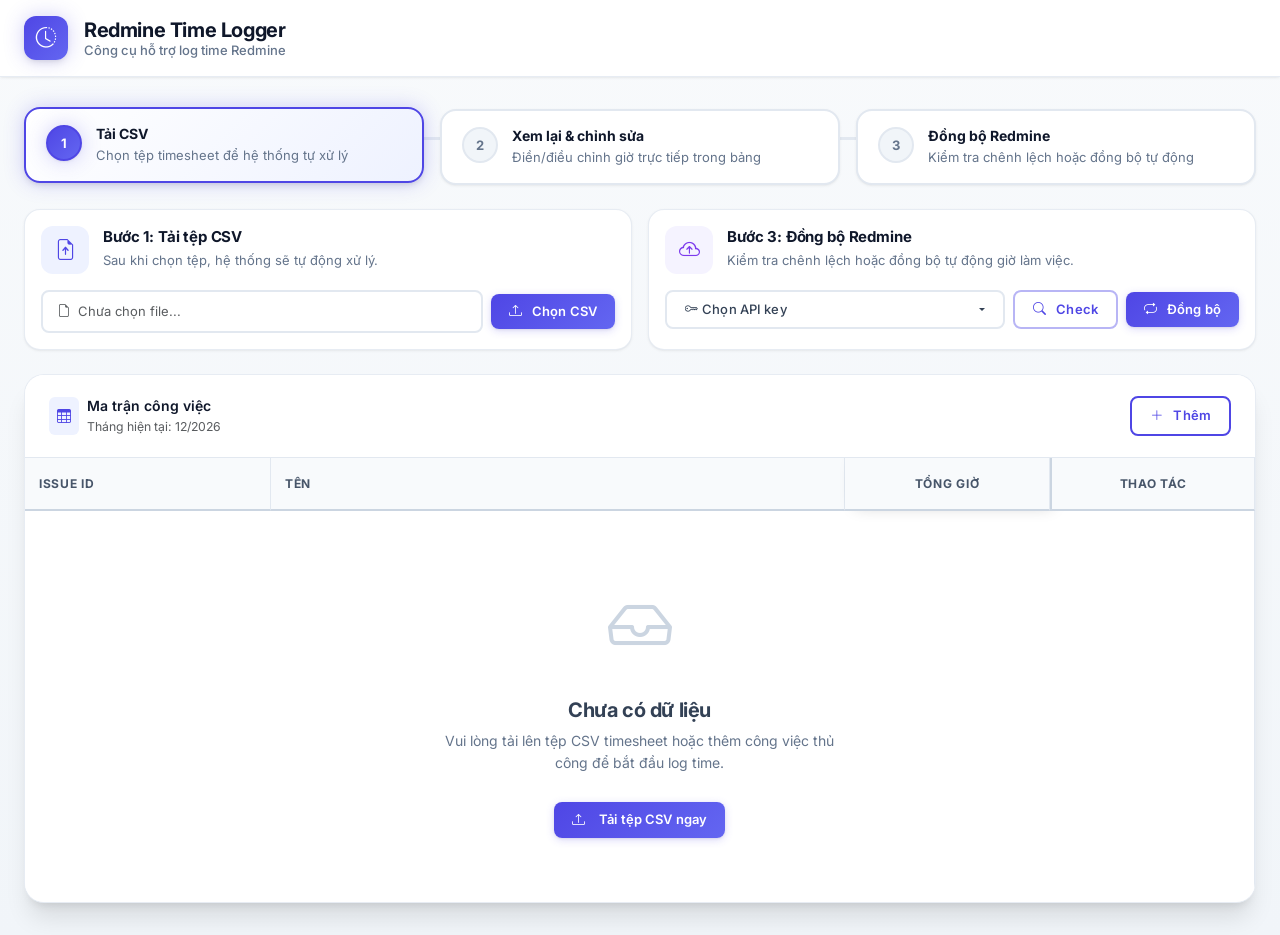
<file: templates/index.html>
<!DOCTYPE html>
<html lang="vi">
<head>
    <meta charset="UTF-8">
    <meta name="viewport" content="width=device-width, initial-scale=1.0">
    <title>Redmine Time Logger</title>
    <!-- Google Fonts: Inter -->
    <link rel="preconnect" href="https://fonts.googleapis.com">
    <link rel="preconnect" href="https://fonts.gstatic.com" crossorigin>
    <link href="https://fonts.googleapis.com/css2?family=Inter:wght@400;500;600;700&display=swap" rel="stylesheet">
    <link href="https://cdn.jsdelivr.net/npm/bootstrap@5.3.0/dist/css/bootstrap.min.css" rel="stylesheet">
    <link href="https://cdn.jsdelivr.net/npm/bootstrap-icons@1.11.0/font/bootstrap-icons.css" rel="stylesheet">
    <link href="/static/css/style.css" rel="stylesheet">
</head>
<body data-default-activity-id="{{ DEFAULT_ACTIVITY_ID }}">
    <!-- Navbar -->
    <nav class="app-navbar">
        <div class="container-fluid px-4">
            <div class="d-flex align-items-center justify-content-between">
                <div class="d-flex align-items-center gap-3">
                    <div class="navbar-logo">
                        <i class="bi bi-clock-history"></i>
                    </div>
                    <div>
                        <div class="navbar-title">Redmine Time Logger</div>
                        <div class="navbar-subtitle">Công cụ hỗ trợ log time Redmine</div>
                    </div>
                </div>
            </div>
        </div>
    </nav>

    <div class="main-content">

        <!-- Workflow Steps -->
        <div class="workflow-steps mb-4">
            <div class="workflow-step" id="step-1">
                <div class="workflow-step-badge">1</div>
                <div class="workflow-step-body">
                    <div class="workflow-step-title">Tải CSV</div>
                    <div class="workflow-step-desc">Chọn tệp timesheet để hệ thống tự xử lý</div>
                </div>
            </div>
            <div class="workflow-step" id="step-2">
                <div class="workflow-step-badge">2</div>
                <div class="workflow-step-body">
                    <div class="workflow-step-title">Xem lại & chỉnh sửa</div>
                    <div class="workflow-step-desc">Điền/điều chỉnh giờ trực tiếp trong bảng</div>
                </div>
            </div>
            <div class="workflow-step" id="step-3">
                <div class="workflow-step-badge">3</div>
                <div class="workflow-step-body">
                    <div class="workflow-step-title">Đồng bộ Redmine</div>
                    <div class="workflow-step-desc">Kiểm tra chênh lệch hoặc đồng bộ tự động</div>
                </div>
            </div>
        </div>

        <!-- Step Actions -->
        <div class="row g-3 mb-4">
            <div class="col-lg-6">
                <div class="card control-card h-100">
                    <div class="card-body">
                        <div class="control-card-header mb-3">
                            <div class="control-card-icon bg-indigo-soft">
                                <i class="bi bi-file-earmark-arrow-up text-indigo"></i>
                            </div>
                            <div>
                                <h6 class="control-card-title mb-0">Bước 1: Tải tệp CSV</h6>
                                <p class="control-card-desc">Sau khi chọn tệp, hệ thống sẽ tự động xử lý.</p>
                            </div>
                        </div>
                        <div class="d-flex align-items-center gap-2">
                            <label for="csv-file" class="visually-hidden">Chọn tệp CSV</label>
                            <input type="file" id="csv-file" accept=".csv" class="d-none">
                            <div class="form-control form-control-sm flex-grow-1 text-truncate" id="csv-file-name" style="cursor:pointer; color: var(--bs-secondary-color);">
                                <i class="bi bi-file-earmark me-1"></i>
                                <span id="csv-file-name-text">Chưa chọn file...</span>
                            </div>
                            <button type="button" class="btn btn-indigo btn-sm text-nowrap" id="btn-upload">
                                <i class="bi bi-upload me-1"></i>Chọn CSV
                            </button>
                        </div>
                        <!-- Drop zone overlay (hidden by default, shown on drag) -->
                        <div class="csv-drop-zone mt-2 d-none" id="csv-drop-zone" role="button" tabindex="0" aria-label="Khu vực kéo thả tệp CSV hoặc nhấn để chọn file">
                            <div class="csv-drop-zone-icon">
                                <i class="bi bi-cloud-arrow-up"></i>
                            </div>
                            <p class="csv-drop-zone-text">
                                <strong>Kéo thả tệp CSV vào đây</strong><br>
                                hoặc nhấn để chọn file
                            </p>
                        </div>
                    </div>
                </div>
            </div>
            <div class="col-lg-6">
                <div class="card control-card control-card--has-dropdown h-100">
                    <div class="card-body">
                        <div class="control-card-header mb-3">
                            <div class="control-card-icon bg-purple-soft">
                                <i class="bi bi-cloud-arrow-up text-purple"></i>
                            </div>
                            <div class="flex-grow-1">
                                <h6 class="control-card-title mb-0">Bước 3: Đồng bộ Redmine</h6>
                                <p class="control-card-desc mb-0">
                                    Kiểm tra chênh lệch hoặc đồng bộ tự động giờ làm việc.
                                </p>
                            </div>
                        </div>

                        <form id="sync-form" class="d-flex flex-wrap align-items-center gap-2">
                            <div class="dropdown flex-grow-1" style="min-width: 260px;">
                                <button class="btn btn-sm api-key-select dropdown-toggle w-100 d-flex align-items-center justify-content-between" type="button" id="btn-api-key-select" data-bs-toggle="dropdown" aria-expanded="false" aria-label="Chọn API Key Redmine">
                                    <span class="text-truncate"><i class="bi bi-key me-1"></i><span id="api-key-select-label">Chọn API key</span></span>
                                </button>
                                <ul class="dropdown-menu w-100 api-key-menu" id="api-key-menu" aria-labelledby="btn-api-key-select"></ul>
                            </div>
                            <button type="button" class="btn btn-outline-primary btn-sm text-nowrap" id="btn-check-diff">
                                <i class="bi bi-search me-1"></i>Check
                            </button>
                            <button type="submit" class="btn btn-indigo btn-sm text-nowrap" id="btn-sync">
                                <i class="bi bi-repeat me-1"></i>Đồng bộ
                            </button>
                        </form>
                    </div>
                </div>
            </div>
        </div>

        <!-- Summary Stats -->
        <div id="summary-bar" class="row g-4 mb-4 summary-bar" style="display: none;">
            <div class="col-6 col-md-3">
                <div class="stat-card">
                    <div class="stat-icon bg-primary-soft text-primary">
                        <i class="bi bi-person-fill"></i>
                    </div>
                    <div class="stat-info">
                        <div class="stat-label">Tên nhân viên</div>
                        <div class="stat-value" id="summary-name">-</div>
                    </div>
                </div>
            </div>
            <div class="col-6 col-md-3">
                <div class="stat-card">
                    <div class="stat-icon bg-secondary-soft text-secondary">
                        <i class="bi bi-briefcase-fill"></i>
                    </div>
                    <div class="stat-info">
                        <div class="stat-label">Vai trò</div>
                        <div class="stat-value" id="summary-role">-</div>
                    </div>
                </div>
            </div>
            <div class="col-6 col-md-3">
                <div class="stat-card">
                    <div class="stat-icon bg-success-soft text-success">
                        <i class="bi bi-clock-fill"></i>
                    </div>
                    <div class="stat-info">
                        <div class="stat-label">Tổng số giờ</div>
                        <div class="stat-value text-success" id="summary-hours">0.0</div>
                    </div>
                </div>
            </div>
            <div class="col-6 col-md-3">
                <div class="stat-card">
                    <div class="stat-icon bg-danger-soft text-danger">
                        <i class="bi bi-exclamation-circle"></i>
                    </div>
                    <div class="stat-info">
                        <div class="stat-label">Task thiếu issue id</div>
                        <div class="stat-value text-danger" id="summary-missing-issue">0</div>
                    </div>
                </div>
            </div>
        </div>

        <!-- Matrix Table -->
        <div class="row">
            <div class="col-12">
                <div class="card table-card">
                    <div class="card-header table-card-header d-flex justify-content-between align-items-center">
                        <div class="d-flex align-items-center gap-2">
                            <div class="bg-primary-soft text-primary p-2 rounded">
                                <i class="bi bi-table"></i>
                            </div>
                            <div class="d-flex flex-column">
                                <span class="fw-semibold text-gray-800">Ma trận công việc</span>
                                <small class="text-muted">Tháng hiện tại: <span id="current-month-label">--/----</span></small>
                            </div>
                        </div>
                        <button type="button" class="btn btn-outline-indigo btn-sm" id="btn-add-task">
                            <i class="bi bi-plus-lg me-1"></i>Thêm
                        </button>
                    </div>
                    <div class="card-body p-0">
                        <div id="table-container">
                            <table class="table mb-0" id="matrix-table">
                                <thead>
                                    <tr id="table-header">
                                        <th class="sticky-col first-col">Issue ID</th>
                                        <th class="sticky-col second-col">Tên</th>
                                        <th class="sticky-col third-col text-center">Tổng giờ</th>
                                        <th class="action-col text-center">Thao tác</th>
                                    </tr>
                                </thead>
                                <tbody id="table-body">
                                    <tr>
                                        <td colspan="4" class="empty-state-td">
                                            <div class="empty-state">
                                                <i class="bi bi-inbox empty-state-icon"></i>
                                                <h5 class="empty-state-title">Chưa có dữ liệu</h5>
                                                <p class="empty-state-desc">Vui lòng tải lên tệp CSV timesheet hoặc thêm công việc thủ công để bắt đầu log time.</p>
                                                <button class="btn btn-indigo" onclick="document.getElementById('csv-file').click()">
                                                    <i class="bi bi-upload me-2"></i>Tải tệp CSV ngay
                                                </button>
                                            </div>
                                        </td>
                                    </tr>
                                </tbody>
                            </table>
                        </div>
                    </div>
                </div>
            </div>
        </div>

    </div>

    <!-- Add Task Modal -->
    <div class="modal fade" id="addTaskModal" tabindex="-1" aria-labelledby="addTaskModalLabel" aria-hidden="true">
        <div class="modal-dialog modal-dialog-centered">
            <div class="modal-content">
                <div class="modal-header">
                    <h6 class="modal-title fw-semibold" id="addTaskModalLabel">
                        <i class="bi bi-plus-circle me-2 text-indigo"></i>Thêm công việc mới
                    </h6>
                    <button type="button" class="btn-close" data-bs-dismiss="modal" aria-label="Đóng"></button>
                </div>
                <div class="modal-body">
                    <div class="mb-3">
                        <label class="form-label fw-semibold" for="add-task-id" style="font-size:0.85rem;">Issue ID</label>
                        <input type="text" class="form-control form-control-sm" id="add-task-id" placeholder="Nhập Issue ID">
                    </div>
                    <div class="mb-1">
                        <label class="form-label fw-semibold" for="add-task-name" style="font-size:0.85rem;">Tên</label>
                        <input type="text" class="form-control form-control-sm" id="add-task-name" placeholder="Nhập tên">
                    </div>
                </div>
                <div class="modal-footer">
                    <button type="button" class="btn btn-sm btn-secondary" data-bs-dismiss="modal">Hủy</button>
                    <button type="button" class="btn btn-sm btn-indigo" id="btn-confirm-add-task">
                        <i class="bi bi-plus-lg me-1"></i>Thêm
                    </button>
                </div>
            </div>
        </div>
    </div>

    <!-- Edit Task Modal -->
    <div class="modal fade" id="editTaskModal" tabindex="-1" aria-labelledby="editTaskModalLabel" aria-hidden="true">
        <div class="modal-dialog modal-dialog-centered">
            <div class="modal-content">
                <div class="modal-header">
                    <h6 class="modal-title fw-semibold" id="editTaskModalLabel">
                        <i class="bi bi-pencil-square me-2 text-indigo"></i>Chỉnh sửa công việc
                    </h6>
                    <button type="button" class="btn-close" data-bs-dismiss="modal" aria-label="Đóng"></button>
                </div>
                <div class="modal-body">
                    <div class="mb-3">
                        <label class="form-label fw-semibold" for="edit-task-id" style="font-size:0.85rem;">Issue ID</label>
                        <input type="text" class="form-control form-control-sm" id="edit-task-id" placeholder="Nhập Issue ID">
                    </div>
                    <div class="mb-1">
                        <label class="form-label fw-semibold" for="edit-task-name" style="font-size:0.85rem;">Tên</label>
                        <input type="text" class="form-control form-control-sm" id="edit-task-name" placeholder="Nhập tên">
                    </div>
                </div>
                <div class="modal-footer">
                    <button type="button" class="btn btn-sm btn-secondary" data-bs-dismiss="modal">Hủy</button>
                    <button type="button" class="btn btn-sm btn-indigo" id="btn-save-edit">
                        <i class="bi bi-check-lg me-1"></i>Lưu
                    </button>
                </div>
            </div>
        </div>
    </div>

    <!-- API Key Modal -->
    <div class="modal fade" id="apiKeyModal" tabindex="-1" aria-labelledby="apiKeyModalLabel" aria-hidden="true">
        <div class="modal-dialog modal-dialog-centered">
            <div class="modal-content">
                <div class="modal-header">
                    <h6 class="modal-title fw-semibold" id="apiKeyModalLabel">
                        <i class="bi bi-key me-2 text-indigo"></i><span id="api-key-modal-title">Thêm API key</span>
                    </h6>
                    <button type="button" class="btn-close" data-bs-dismiss="modal" aria-label="Đóng"></button>
                </div>
                <div class="modal-body">
                    <div class="mb-3">
                        <label class="form-label fw-semibold" for="api-key-name" style="font-size:0.85rem;">Tên gợi nhớ</label>
                        <input type="text" class="form-control form-control-sm" id="api-key-name" placeholder="VD: HBLab - cá nhân" autocomplete="off">
                    </div>
                    <div class="mb-1">
                        <label class="form-label fw-semibold" for="api-key-value" style="font-size:0.85rem;">API Key Redmine</label>
                        <div class="position-relative">
                            <input class="form-control form-control-sm" type="password" id="api-key-value" placeholder="Nhập API Key Redmine" autocomplete="off" autocapitalize="off" spellcheck="false" style="padding-right: 2.5rem;">
                            <button class="btn-icon-xs position-absolute top-50 end-0 translate-middle-y me-1" type="button" id="btn-toggle-api-key" title="Hiện hoặc ẩn API key">
                                <i class="bi bi-eye"></i>
                            </button>
                        </div>
                        <div class="form-text" id="api-key-value-help" hidden>Để trống nếu muốn giữ nguyên key cũ.</div>
                    </div>
                </div>
                <div class="modal-footer">
                    <button type="button" class="btn btn-sm btn-secondary" data-bs-dismiss="modal">Hủy</button>
                    <button type="button" class="btn btn-sm btn-indigo" id="btn-save-api-key">
                        <i class="bi bi-check-lg me-1"></i>Lưu
                    </button>
                </div>
            </div>
        </div>
    </div>

    <div id="undo-delete-banner" class="undo-delete-banner" role="status" aria-live="polite" hidden>
        <span id="undo-delete-text">Đã xóa công việc.</span>
        <button type="button" class="btn btn-sm btn-light" id="btn-undo-delete">Hoàn tác</button>
    </div>

    <!-- Toast -->
    <div class="toast-container position-fixed bottom-0 end-0 p-4">
        <div id="liveToast" class="toast" role="alert" aria-live="assertive" aria-atomic="true">
<div class="toast-header border-0 pb-0">
    <i class="bi bi-bell-fill me-2 text-primary" id="toast-icon"></i>
    <strong class="me-auto" id="toast-title">Thông báo</strong>
    <button type="button" class="btn-close" data-bs-dismiss="toast" aria-label="Đóng"></button>
  </div>
            <div class="toast-body pt-2 pb-3 fw-medium" id="toast-message"></div>
        </div>
    </div>

    <div id="check-diff-overlay" class="sync-overlay" aria-hidden="true">
        <div class="sync-overlay-content request-history-overlay-content" role="dialog" aria-modal="true" aria-labelledby="check-diff-overlay-title">
            <div class="d-flex justify-content-between align-items-center">
                <div>
                    <div id="check-diff-overlay-title" class="sync-overlay-text">Kiểm tra & Đồng bộ Redmine</div>
                    <div class="small text-muted">Hệ thống đang so sánh và tự động cập nhật giờ làm việc</div>
                </div>
                <span class="badge text-bg-light" id="check-diff-count">0</span>
            </div>
            <div id="check-diff-summary" class="check-diff-summary" hidden>
                <div class="check-diff-summary-stats">
                    <div class="check-diff-stat check-diff-stat-same">
                        <i class="bi bi-check-circle-fill"></i>
                        <span class="check-diff-stat-count" id="cds-same-count">0</span>
                        <span class="check-diff-stat-label">Giống nhau</span>
                    </div>
                    <div class="check-diff-stat check-diff-stat-diff">
                        <i class="bi bi-exclamation-triangle-fill"></i>
                        <span class="check-diff-stat-count" id="cds-diff-count">0</span>
                        <span class="check-diff-stat-label">Khác nhau</span>
                    </div>
                    <div class="check-diff-stat check-diff-stat-resolved">
                        <i class="bi bi-arrow-left-right"></i>
                        <span class="check-diff-stat-count" id="cds-resolved-count">0</span>
                        <span class="check-diff-stat-label">Đã xử lý</span>
                    </div>
                    <div class="check-diff-stat check-diff-stat-error">
                        <i class="bi bi-x-circle-fill"></i>
                        <span class="check-diff-stat-count" id="cds-error-count">0</span>
                        <span class="check-diff-stat-label">Lỗi</span>
                    </div>
                </div>
                <div class="check-diff-summary-totals">
                    <span>Tổng Web: <strong id="cds-total-web">0.00</strong>h</span>
                    <span class="check-diff-summary-sep">|</span>
                    <span>Tổng Redmine: <strong id="cds-total-redmine">0.00</strong>h</span>
                    <span class="check-diff-summary-sep">|</span>
                    <span>Chênh lệch: <strong id="cds-total-delta">0.00</strong>h</span>
                </div>
            </div>
            <div class="sync-overlay-results">
                <div class="sync-overlay-results-title">Danh sách so sánh</div>
                <div class="sync-overlay-results-table-wrap">
                    <table class="table table-sm mb-0 align-middle check-diff-table">
                        <thead>
                            <tr>
                                <th>Issue</th>
                                <th>Ngày</th>
                                <th class="text-end">Giờ Web</th>
                                <th class="text-end">Giờ Redmine</th>
                                <th class="text-end">Chênh lệch</th>
                                <th>Trạng thái</th>
                            </tr>
                        </thead>
                        <tbody id="check-diff-body">
                            <tr id="check-diff-empty-row">
                                <td colspan="6" class="text-center text-muted py-4">Chưa có dữ liệu check.</td>
                            </tr>
                        </tbody>
                    </table>
                </div>
            </div>
            <div class="sync-overlay-actions">
                <button type="button" class="btn btn-sm btn-success" id="btn-check-diff-resolve" disabled>
                    <i class="bi bi-cloud-arrow-up me-1"></i>Đồng bộ Redmine theo Web
                </button>
                <button type="button" class="btn btn-sm btn-primary sync-overlay-close-btn" id="btn-check-diff-close">
                    Đóng
                </button>
            </div>
        </div>
    </div>

    <div id="diff-popover" class="diff-popover" hidden>
        <div class="diff-popover-header">
            <span class="diff-popover-title" id="diff-popover-title">So sánh</span>
            <button type="button" class="diff-popover-close" id="diff-popover-close">&times;</button>
        </div>
        <div class="diff-popover-body">
            <div class="diff-popover-row">
                <span class="diff-popover-label">Giờ Web</span>
                <span class="diff-popover-value" id="diff-popover-web">0.00h</span>
            </div>
            <div class="diff-popover-row">
                <span class="diff-popover-label">Giờ Redmine</span>
                <span class="diff-popover-value" id="diff-popover-redmine">0.00h</span>
            </div>
            <div class="diff-popover-row">
                <span class="diff-popover-label">Chênh lệch</span>
                <span class="diff-popover-value" id="diff-popover-delta">0.00h</span>
            </div>
        </div>
        <div class="diff-popover-actions" id="diff-popover-actions">
            <button type="button" class="btn btn-sm btn-outline-primary" id="diff-popover-btn-web">
                <i class="bi bi-arrow-up-circle me-1"></i>Update Web
            </button>
            <button type="button" class="btn btn-sm btn-outline-success" id="diff-popover-btn-redmine">
                <i class="bi bi-arrow-down-circle me-1"></i>Nhận Redmine
            </button>
        </div>
        <div class="diff-popover-status" id="diff-popover-status" hidden></div>
    </div>

    <!-- Alert Modal -->
    <div class="modal fade" id="customAlertModal" tabindex="-1" aria-labelledby="customAlertModalLabel" aria-hidden="true">
        <div class="modal-dialog modal-dialog-centered">
            <div class="modal-content">
                <div class="modal-header bg-danger-soft">
                    <h6 class="modal-title fw-semibold text-danger" id="customAlertModalLabel">
                        <i class="bi bi-exclamation-triangle-fill me-2"></i>Thông báo lỗi
                    </h6>
                    <button type="button" class="btn-close" data-bs-dismiss="modal" aria-label="Đóng"></button>
                </div>
                <div class="modal-body" id="customAlertModalBody">
                    <!-- Nội dung thông báo sẽ được chèn ở đây -->
                </div>
                <div class="modal-footer">
                    <button type="button" class="btn btn-sm btn-danger" data-bs-dismiss="modal">Đã hiểu</button>
                </div>
            </div>
        </div>
    </div>

    <script src="https://cdn.jsdelivr.net/npm/bootstrap@5.3.0/dist/js/bootstrap.bundle.min.js"></script>
    <script src="/static/js/app.js"></script>
</body>
</html>
</file>
<file: static/css/style.css>
/* ============================================================
Color Variables & Theme
============================================================ */
:root {
  /* Core Colors - Simplified & Non-redundant */
  --primary: #4f46e5;
  --primary-hover: #4338ca;
  --primary-light: #6366f1;
  --primary-soft: #eef2ff;
  --primary-gradient: linear-gradient(135deg, var(--primary) 0%, var(--primary-light) 100%);

  --secondary: #64748b;
  --secondary-hover: #475569;
  --secondary-soft: #f1f5f9;

  --success: #10b981;
  --success-hover: #059669;
  --success-soft: #ecfdf5;
  --success-gradient: linear-gradient(135deg, var(--success) 0%, #34d399 100%);

  --warning: #f59e0b;
  --warning-hover: #d97706;
  --warning-soft: #fffbeb;

  --danger: #ef4444;
  --danger-hover: #dc2626;
  --danger-soft: #fef2f2;
  --danger-gradient: linear-gradient(135deg, var(--danger) 0%, #f87171 100%);

  --purple: #7c3aed;
  --purple-hover: #6d28d9;
  --purple-soft: #f5f3ff;
  --purple-gradient: linear-gradient(135deg, var(--purple) 0%, #a78bfa 100%);

  --accent: #0ea5e9;
  --accent-soft: #e0f2fe;

  /* Neutral Scale */
  --gray-50: #f8fafc;
  --gray-100: #f1f5f9;
  --gray-200: #e2e8f0;
  --gray-300: #cbd5e1;
  --gray-400: #94a3b8;
  --gray-500: #64748b;
  --gray-600: #475569;
  --gray-700: #334155;
  --gray-800: #0f172a;
  --gray-900: #020617;

  /* Shadows - Multi-level scale */
  --shadow-xs: 0 1px 2px 0 rgb(0 0 0 / 0.04);
  --shadow-sm: 0 1px 3px 0 rgb(0 0 0 / 0.06), 0 1px 2px -1px rgb(0 0 0 / 0.06);
  --shadow-md: 0 4px 6px -1px rgb(0 0 0 / 0.07), 0 2px 4px -2px rgb(0 0 0 / 0.07);
  --shadow-lg: 0 10px 15px -3px rgb(0 0 0 / 0.08), 0 4px 6px -4px rgb(0 0 0 / 0.08);
  --shadow-xl: 0 20px 25px -5px rgb(0 0 0 / 0.1), 0 8px 10px -6px rgb(0 0 0 / 0.1);
  --shadow-2xl: 0 25px 50px -12px rgb(0 0 0 / 0.2);
  --shadow-inner: inset 0 2px 4px 0 rgb(0 0 0 / 0.05);

  /* Glow effects */
  --glow-primary: 0 0 20px rgba(79, 70, 229, 0.25);
  --glow-success: 0 0 20px rgba(16, 185, 129, 0.25);
  --glow-danger: 0 0 20px rgba(239, 68, 68, 0.25);

  /* Border Radius - Consistent scale */
  --radius-xs: 4px;
  --radius-sm: 6px;
  --radius-md: 8px;
  --radius-lg: 12px;
  --radius-xl: 16px;
  --radius-2xl: 20px;
  --radius-full: 9999px;

  /* Typography Scale */
  --font-xs: 0.75rem;
  --font-sm: 0.8125rem;
  --font-base: 0.875rem;
  --font-md: 0.9375rem;
  --font-lg: 1.0625rem;
  --font-xl: 1.25rem;
  --font-2xl: 1.5rem;
  --font-3xl: 1.875rem;

  /* Spacing */
  --space-1: 0.25rem;
  --space-2: 0.5rem;
  --space-3: 0.75rem;
  --space-4: 1rem;
  --space-5: 1.25rem;
  --space-6: 1.5rem;
  --space-8: 2rem;

  /* Transitions */
  --transition-fast: 150ms ease;
  --transition-base: 200ms ease;
  --transition-slow: 300ms ease;
  --transition-bounce: 300ms cubic-bezier(0.34, 1.56, 0.64, 1);
}

/* ============================================================
Global
============================================================ */
body {
  background: linear-gradient(180deg, var(--gray-50) 0%, #f1f5f9 100%);
  font-family: 'Inter', -apple-system, BlinkMacSystemFont, 'Segoe UI', Roboto, sans-serif;
  color: var(--gray-800);
  min-height: 100vh;
  font-size: var(--font-base);
  line-height: 1.6;
  -webkit-font-smoothing: antialiased;
  -moz-osx-font-smoothing: grayscale;
}

body.dragover-csv {
  outline: 3px dashed var(--primary);
  outline-offset: -10px;
  background: linear-gradient(135deg, var(--primary-soft) 0%, #e0e7ff 100%);
}

/* ============================================================
CSV Drop Zone (drag & drop)
============================================================ */
.csv-drop-zone {
  border: 2px dashed var(--gray-300);
  border-radius: var(--radius-lg);
  padding: 1.5rem;
  text-align: center;
  transition: all var(--transition-base);
  background: var(--gray-50);
  cursor: pointer;
  position: relative;
  overflow: hidden;
}

.csv-drop-zone::before {
  content: '';
  position: absolute;
  inset: 0;
  background: var(--primary-soft);
  opacity: 0;
  transition: opacity var(--transition-base);
  pointer-events: none;
}

.csv-drop-zone:hover {
  border-color: var(--primary);
  background: var(--primary-soft);
}

.csv-drop-zone:hover::before {
  opacity: 0.3;
}

.csv-drop-zone-active,
.csv-drop-zone-active:hover {
  border-color: var(--primary);
  background: var(--primary-soft);
  box-shadow: var(--shadow-md), var(--glow-primary);
}

.csv-drop-zone-active::before {
  opacity: 0.5;
}

.csv-drop-zone-icon {
  font-size: 2rem;
  color: var(--gray-400);
  margin-bottom: 0.5rem;
  transition: color var(--transition-base), transform var(--transition-bounce);
}

.csv-drop-zone:hover .csv-drop-zone-icon,
.csv-drop-zone-active .csv-drop-zone-icon {
  color: var(--primary);
  transform: scale(1.1);
}

.csv-drop-zone-text {
  font-size: var(--font-sm);
  color: var(--gray-500);
  margin: 0;
  line-height: 1.4;
  position: relative;
  z-index: 1;
}

.csv-drop-zone-text strong {
  color: var(--gray-700);
}

/* ============================================================
Navbar
============================================================ */
.app-navbar {
  background: rgba(255, 255, 255, 0.95);
  backdrop-filter: blur(12px);
  -webkit-backdrop-filter: blur(12px);
  padding: 1rem 0;
  border-bottom: 1px solid rgba(226, 232, 240, 0.8);
  box-shadow: var(--shadow-sm);
  position: sticky;
  top: 0;
  z-index: 1000;
}

.navbar-logo {
  width: 44px;
  height: 44px;
  background: var(--primary-gradient);
  border-radius: var(--radius-lg);
  display: flex;
  align-items: center;
  justify-content: center;
  font-size: 1.3rem;
  color: white;
  flex-shrink: 0;
  box-shadow: var(--shadow-md), var(--glow-primary);
  transition: transform var(--transition-bounce), box-shadow var(--transition-base);
}

.navbar-logo:hover {
  transform: scale(1.05) rotate(5deg);
  box-shadow: var(--shadow-lg), var(--glow-primary);
}

.navbar-title {
  font-size: var(--font-xl);
  font-weight: 700;
  color: var(--gray-800);
  line-height: 1.2;
  letter-spacing: -0.02em;
}

.navbar-subtitle {
  font-size: var(--font-sm);
  color: var(--gray-500);
  line-height: 1.3;
  font-weight: 500;
}

/* ============================================================
Main Layout
============================================================ */
.main-content {
  padding: var(--space-8) var(--space-6);
  max-width: 1600px;
  margin: 0 auto;
}

/* ============================================================
Workflow Steps
============================================================ */
.workflow-steps {
  display: grid;
  grid-template-columns: repeat(3, minmax(0, 1fr));
  gap: 1rem;
  position: relative;
}

.workflow-steps::before {
  content: '';
  position: absolute;
  top: 28px;
  left: 15%;
  right: 15%;
  height: 3px;
  background: var(--gray-200);
  border-radius: var(--radius-full);
  z-index: 0;
}

.workflow-step {
  display: flex;
  align-items: flex-start;
  gap: 0.875rem;
  padding: 1rem 1.25rem;
  border: 2px solid var(--gray-200);
  border-radius: var(--radius-xl);
  background: white;
  box-shadow: var(--shadow-sm);
  position: relative;
  z-index: 1;
  transition: all var(--transition-base);
}

.workflow-step-badge {
  width: 36px;
  height: 36px;
  border-radius: var(--radius-full);
  display: inline-flex;
  align-items: center;
  justify-content: center;
  font-weight: 700;
  font-size: var(--font-sm);
  background: var(--gray-100);
  color: var(--gray-500);
  flex-shrink: 0;
  transition: all var(--transition-bounce);
  border: 2px solid var(--gray-200);
}

.workflow-step-title {
  font-weight: 700;
  color: var(--gray-800);
  font-size: var(--font-base);
  line-height: 1.3;
}

.workflow-step-desc {
  font-size: var(--font-sm);
  color: var(--gray-500);
  margin-top: 0.2rem;
  line-height: 1.4;
}

.workflow-step.is-active {
  border-color: var(--primary);
  background: linear-gradient(135deg, white 0%, var(--primary-soft) 100%);
  box-shadow: var(--shadow-md), var(--glow-primary);
  transform: translateY(-2px);
}

.workflow-step.is-active .workflow-step-badge {
  background: var(--primary-gradient);
  color: white;
  border-color: var(--primary);
  box-shadow: var(--shadow-sm), var(--glow-primary);
}

.workflow-step.is-done {
  border-color: var(--success);
  background: linear-gradient(135deg, white 0%, var(--success-soft) 100%);
}

.workflow-step.is-done .workflow-step-badge {
  background: var(--success-gradient);
  color: white;
  border-color: var(--success);
  box-shadow: var(--shadow-sm), var(--glow-success);
}

@media (max-width: 992px) {
  .workflow-steps {
    grid-template-columns: 1fr;
    gap: 0.75rem;
  }

  .workflow-steps::before {
    display: none;
  }

  .workflow-step.is-active {
    transform: none;
  }
}

/* ============================================================
Cards (base)
============================================================ */
.card {
  border: 1px solid rgba(226, 232, 240, 0.8);
  border-radius: var(--radius-xl);
  box-shadow: var(--shadow-sm);
  background: white;
  transition: all var(--transition-base);
  overflow: hidden;
}

.card:hover {
  box-shadow: var(--shadow-lg);
}

/* ============================================================
Control Cards (Upload & Sync)
============================================================ */
.control-card {
  transition: all var(--transition-base);
  position: relative;
  overflow: hidden;
}

.control-card::before {
  content: '';
  position: absolute;
  top: 0;
  left: 0;
  right: 0;
  height: 3px;
  background: var(--primary-gradient);
  opacity: 0;
  transition: opacity var(--transition-base);
}

.control-card:hover {
  box-shadow: var(--shadow-xl);
  transform: translateY(-3px);
}

.control-card:hover::before {
  opacity: 1;
}

/* Card chứa dropdown: không clip để menu xổ xuống dưới và nổi trên bảng */
.control-card.control-card--has-dropdown {
  overflow: visible;
  z-index: 10;
}

.control-card--has-dropdown::before {
  border-top-left-radius: inherit;
  border-top-right-radius: inherit;
}

/* Nút chọn API key: viền giống .form-control (.btn mặc định border: none) */
.btn.api-key-select {
  border: 2px solid var(--gray-200);
  background: white;
  color: var(--gray-700);
  font-weight: 500;
}

.btn.api-key-select:hover,
.btn.api-key-select:focus-visible,
.btn.api-key-select.show {
  border-color: var(--primary);
  background: white;
  color: var(--gray-700);
}

.api-key-menu {
  border: 1px solid var(--gray-200);
  border-radius: var(--radius-lg);
  box-shadow: var(--shadow-xl);
  padding: 0.375rem;
  max-height: 340px;
  overflow-y: auto;
}

.api-key-menu .dropdown-divider {
  margin: 0.375rem 0;
  border-color: var(--gray-100);
}

.api-key-menu .api-key-option {
  display: flex;
  align-items: center;
  gap: 0.625rem;
  padding: 0.5rem;
  border-radius: var(--radius-md);
  font-size: var(--font-sm);
  color: var(--gray-700);
  transition: background-color var(--transition-fast);
}

.api-key-menu .api-key-option:hover,
.api-key-menu .api-key-option:focus {
  background: var(--gray-50);
  color: var(--gray-800);
}

.api-key-menu .api-key-option:active,
.api-key-menu .api-key-option.is-active {
  background: var(--primary-soft);
  color: var(--gray-800);
}

.api-key-option-icon {
  width: 32px;
  height: 32px;
  flex-shrink: 0;
  border-radius: var(--radius-md);
  display: flex;
  align-items: center;
  justify-content: center;
  background: var(--gray-100);
  color: var(--gray-500);
}

.api-key-option.is-active .api-key-option-icon {
  background: var(--primary-gradient);
  color: white;
}

.api-key-option-text {
  display: flex;
  flex-direction: column;
  flex-grow: 1;
  min-width: 0;
  line-height: 1.3;
}

.api-key-option-name {
  font-weight: 600;
  color: var(--gray-800);
  white-space: nowrap;
  overflow: hidden;
  text-overflow: ellipsis;
}

.api-key-option-mask {
  font-family: var(--bs-font-monospace);
  font-size: var(--font-xs);
  color: var(--gray-400);
}

.api-key-option-actions {
  display: flex;
  gap: 0.125rem;
  flex-shrink: 0;
}

.api-key-action {
  width: 28px;
  height: 28px;
  border: none;
  border-radius: var(--radius-sm);
  background: transparent;
  color: var(--gray-400);
  display: flex;
  align-items: center;
  justify-content: center;
  transition: all var(--transition-fast);
}

.api-key-action:hover {
  background: white;
  color: var(--primary);
  box-shadow: var(--shadow-sm);
}

.api-key-action--danger:hover {
  background: var(--danger-soft);
  color: var(--danger);
}

.api-key-menu .api-key-add {
  font-weight: 600;
  color: var(--primary);
}

.api-key-add .api-key-option-icon {
  background: transparent;
  border: 2px dashed var(--gray-300);
  color: var(--primary);
}

.api-key-add:hover .api-key-option-icon {
  border-color: var(--primary);
}

.api-key-empty {
  padding: 0.75rem;
  text-align: center;
  font-size: var(--font-xs);
  color: var(--gray-400);
}

.control-card-header {
  display: flex;
  align-items: flex-start;
  gap: 0.875rem;
}

.control-card-icon {
  width: 48px;
  height: 48px;
  border-radius: var(--radius-lg);
  display: flex;
  align-items: center;
  justify-content: center;
  font-size: 1.3rem;
  flex-shrink: 0;
  transition: transform var(--transition-bounce);
}

.control-card:hover .control-card-icon {
  transform: scale(1.1) rotate(5deg);
}

.control-card-title {
  font-size: var(--font-md);
  font-weight: 700;
  color: var(--gray-800);
  margin: 0;
  line-height: 1.4;
  letter-spacing: -0.01em;
}

.control-card-desc {
  font-size: var(--font-sm);
  color: var(--gray-500);
  margin: 0.2rem 0 0 0;
}

/* ============================================================
Stat Cards (Summary Bar)
============================================================ */
.summary-bar {
  opacity: 0;
  transform: translateY(12px);
  transition: all 0.3s ease;
}

.summary-bar.is-visible {
  opacity: 1;
  transform: translateY(0);
}

.stat-card {
  background: white;
  border-radius: var(--radius-xl);
  padding: 1.25rem;
  display: flex;
  align-items: center;
  gap: 1rem;
  box-shadow: var(--shadow-md);
  border: 1px solid rgba(226, 232, 240, 0.6);
  height: 100%;
  position: relative;
  overflow: hidden;
  transition: all var(--transition-base);
}

.stat-card::before {
  content: '';
  position: absolute;
  top: 0;
  left: 0;
  width: 4px;
  height: 100%;
  border-radius: var(--radius-full) 0 0 var(--radius-full);
  opacity: 0.8;
}

.stat-card:hover {
  box-shadow: var(--shadow-xl);
  transform: translateY(-4px);
}

.stat-icon {
  width: 52px;
  height: 52px;
  border-radius: var(--radius-lg);
  display: flex;
  align-items: center;
  justify-content: center;
  font-size: 1.4rem;
  flex-shrink: 0;
  transition: transform var(--transition-bounce);
}

.stat-card:hover .stat-icon {
  transform: scale(1.1) rotate(10deg);
}

.stat-label {
  font-size: var(--font-xs);
  color: var(--gray-500);
  text-transform: uppercase;
  letter-spacing: 0.06em;
  font-weight: 700;
  margin-bottom: 0.3rem;
}

.stat-value {
  font-size: var(--font-xl);
  font-weight: 800;
  color: var(--gray-800);
  white-space: nowrap;
  overflow: hidden;
  text-overflow: ellipsis;
  letter-spacing: -0.02em;
  line-height: 1.2;
}

.stat-card:nth-child(1)::before { background: var(--primary-gradient); }
.stat-card:nth-child(2)::before { background: linear-gradient(180deg, var(--secondary) 0%, var(--gray-400) 100%); }
.stat-card:nth-child(3)::before { background: var(--success-gradient); }
.stat-card:nth-child(4)::before { background: var(--danger-gradient); }

/* ============================================================
Color Utilities
============================================================ */
.bg-primary-soft { background-color: var(--primary-soft) !important; }
.bg-secondary-soft { background-color: var(--secondary-soft) !important; }
.bg-success-soft { background-color: var(--success-soft) !important; }
.bg-danger-soft { background-color: var(--danger-soft) !important; }
.bg-indigo-soft { background-color: var(--primary-soft) !important; }
.bg-purple-soft { background-color: var(--purple-soft) !important; }

.text-primary { color: var(--primary) !important; }
.text-secondary { color: var(--secondary) !important; }
.text-success { color: var(--success) !important; }
.text-danger { color: var(--danger) !important; }
.text-indigo { color: var(--primary) !important; }
.text-purple { color: var(--purple) !important; }

/* ============================================================
Buttons
============================================================ */
.btn {
  font-weight: 600;
  border-radius: var(--radius-md);
  padding: 0.5rem 1.125rem;
  transition: all var(--transition-base);
  font-size: var(--font-sm);
  letter-spacing: 0.01em;
  display: inline-flex;
  align-items: center;
  justify-content: center;
  gap: 0.375rem;
  border: none;
  cursor: pointer;
}

.btn:focus-visible {
  outline: none;
  box-shadow: 0 0 0 3px rgba(79, 70, 229, 0.25);
}

.btn-indigo {
  background: var(--primary-gradient);
  color: white;
  border: none;
  box-shadow: var(--shadow-sm), 0 2px 8px rgba(79, 70, 229, 0.2);
}

.btn-indigo:hover:not(:disabled) {
  background: var(--primary-gradient);
  transform: translateY(-2px);
  box-shadow: var(--shadow-lg), 0 4px 16px rgba(79, 70, 229, 0.3);
  color: white;
}

.btn-indigo:active:not(:disabled) {
  transform: translateY(0);
  box-shadow: var(--shadow-sm);
}

.btn-indigo:disabled {
  background: var(--primary);
  opacity: 0.5;
  cursor: not-allowed;
}

.btn-purple {
  background: var(--purple-gradient);
  color: white;
  border: none;
  box-shadow: var(--shadow-sm), 0 2px 8px rgba(124, 58, 237, 0.2);
}

.btn-purple:hover:not(:disabled) {
  background: var(--purple-gradient);
  transform: translateY(-2px);
  box-shadow: var(--shadow-lg), 0 4px 16px rgba(124, 58, 237, 0.3);
  color: white;
}

.btn-purple:active:not(:disabled) {
  transform: translateY(0);
  box-shadow: var(--shadow-sm);
}

.btn-purple:disabled {
  background: var(--purple);
  opacity: 0.5;
  cursor: not-allowed;
}

.btn-outline-indigo {
  color: var(--primary);
  border: 2px solid var(--primary);
  background: transparent;
}

.btn-outline-indigo:hover {
  background: var(--primary);
  color: white;
  border-color: var(--primary);
  transform: translateY(-1px);
  box-shadow: var(--shadow-md);
}

.btn-outline-indigo:active {
  transform: translateY(0);
}

.btn-primary {
  background: var(--primary-gradient);
  color: white;
  border: none;
  box-shadow: var(--shadow-sm), 0 2px 8px rgba(79, 70, 229, 0.2);
}

.btn-primary:hover:not(:disabled) {
  transform: translateY(-2px);
  box-shadow: var(--shadow-lg), 0 4px 16px rgba(79, 70, 229, 0.3);
  color: white;
}

.btn-primary:disabled {
  background: var(--primary);
  opacity: 0.5;
  cursor: not-allowed;
}

.btn-outline-primary {
  color: var(--primary);
  border: 2px solid rgba(79, 70, 229, 0.4);
  background: transparent;
}

.btn-outline-primary:hover {
  background: var(--primary);
  color: white;
  border-color: var(--primary);
  transform: translateY(-1px);
}

.btn-outline-danger {
  color: var(--danger);
  border: 2px solid rgba(239, 68, 68, 0.4);
  background: transparent;
}

.btn-outline-danger:hover {
  background: var(--danger);
  color: white;
  border-color: var(--danger);
  transform: translateY(-1px);
  box-shadow: var(--glow-danger);
}

.btn-secondary {
  background: var(--gray-100);
  color: var(--gray-700);
  border: 1px solid var(--gray-200);
}

.btn-secondary:hover {
  background: var(--gray-200);
  color: var(--gray-800);
  transform: translateY(-1px);
}

.btn-light {
  background: white;
  color: var(--gray-700);
  border: 1px solid var(--gray-200);
}

.btn-light:hover {
  background: var(--gray-50);
  transform: translateY(-1px);
}

/* ============================================================
Table Card
============================================================ */
.table-card {
  box-shadow: var(--shadow-xl);
  overflow: hidden;
  border: 1px solid rgba(226, 232, 240, 0.8);
  border-radius: var(--radius-2xl);
}

.table-card-header {
  background: white;
  border-bottom: 1px solid var(--gray-200);
  padding: 1.25rem 1.5rem;
  border-radius: var(--radius-2xl) var(--radius-2xl) 0 0;
}

/* ============================================================
Matrix Table
============================================================ */
#table-container {
  overflow-x: auto;
  overflow-y: auto;
  max-height: 65vh;
  position: relative;
}

#table-container::after {
  content: "";
  position: sticky;
  right: 0;
  top: 0;
  float: right;
  width: 16px;
  height: 100%;
  background: linear-gradient(to left, rgba(148, 163, 184, 0.25), rgba(148, 163, 184, 0));
  pointer-events: none;
}

#matrix-table {
  border-collapse: separate;
  border-spacing: 0;
  width: 100%;
}

#matrix-table thead th {
  position: sticky;
  top: 0;
  background: linear-gradient(180deg, var(--gray-50) 0%, #f8fafc 100%);
  z-index: 2;
  border-bottom: 2px solid var(--gray-300) !important;
  border-right: 1px solid var(--gray-200) !important;
  border-top: none !important;
  white-space: nowrap;
  font-size: var(--font-xs);
  font-weight: 700;
  text-transform: uppercase;
  letter-spacing: 0.06em;
  color: var(--gray-600);
  padding: 1rem 0.875rem;
}

#matrix-table tbody td {
  font-size: var(--font-sm);
  vertical-align: middle;
  padding: 0.875rem 0.75rem;
  border-bottom: 1px solid var(--gray-200) !important;
  border-right: 1px solid var(--gray-200) !important;
  border-top: none !important;
  color: var(--gray-700);
  transition: background-color var(--transition-fast);
  /* Clip diff-dots so they never bleed into adjacent sticky columns */
  overflow: hidden;
}

#matrix-table tbody tr:last-child td {
  border-bottom: none !important;
}

#matrix-table tbody tr {
  transition: background-color var(--transition-fast);
}

#matrix-table tbody tr:hover td {
  background-color: rgba(79, 70, 229, 0.04);
}

#matrix-table tbody tr.row-focus td {
  background-color: rgba(79, 70, 229, 0.08) !important;
}

/* Sticky columns — backgrounds MUST be fully opaque so scrolling content never shows through */
.sticky-col {
  position: sticky;
  background-color: #ffffff;
  z-index: 1;
  /* overflow hidden prevents diff-dots positioned in adjacent cells from showing inside sticky cols */
  overflow: hidden;
}

#matrix-table thead th.sticky-col {
  background: linear-gradient(180deg, var(--gray-50) 0%, #f8fafc 100%);
  z-index: 3;
  overflow: hidden;
}

/* Hover: use solid color (opaque) — NOT rgba which makes the bg semi-transparent */
#matrix-table tbody tr:hover td.sticky-col {
  background-color: #eef0fd;
}

#matrix-table tbody tr.row-focus td.sticky-col {
  background-color: #e5e7fa !important;
}

/* day-total row sticky bg must also be solid */
#matrix-table tr.day-total-row td.sticky-col {
  background: #f1f5f9 !important;
}

/* Column hover effect */
#matrix-table tbody td.col-hover,
#matrix-table thead th.col-hover {
  background-color: rgba(79, 70, 229, 0.08) !important;
}

#matrix-table tbody td.col-focus,
#matrix-table thead th.col-focus {
  background-color: rgba(79, 70, 229, 0.12) !important;
}

#matrix-table tbody tr:hover td.col-hover {
  background-color: rgba(79, 70, 229, 0.12) !important;
}

#matrix-table tbody td.weekend-col.col-hover,
#matrix-table thead th.weekend-col.col-hover {
  background-color: rgba(245, 158, 11, 0.15) !important;
}

#matrix-table tbody tr:hover td.weekend-col.col-hover {
  background-color: rgba(245, 158, 11, 0.2) !important;
}

.first-col {
  left: 0;
  min-width: 120px;
  max-width: 120px;
  border-right: 1px solid var(--gray-200) !important;
}

.second-col {
  left: 120px;
  min-width: 280px;
  max-width: 280px;
  white-space: normal;
  word-break: break-word;
  border-right: 1px solid var(--gray-200) !important;
  font-weight: 700;
}

/* third-col is the LAST sticky column — add a strong right-side drop-shadow
   to act as a clear visual separator between frozen and scrolling areas */
.third-col {
  left: 400px;
  min-width: 100px;
  max-width: 100px;
  border-right: 2px solid var(--gray-300) !important;
  box-shadow: 6px 0 16px -4px rgba(0, 0, 0, 0.18);
  color: var(--primary);
  font-weight: 700;
}

/* Keep the shadow visible even on thead */
#matrix-table thead th.third-col {
  box-shadow: 6px 0 16px -4px rgba(0, 0, 0, 0.18);
}

.min-w-100 {
  min-width: 90px;
}

/* Weekend column highlight */
.weekend-col {
  background-color: var(--warning-soft);
}

#matrix-table thead th.weekend-col {
  color: var(--warning-hover);
  background: linear-gradient(180deg, var(--warning-soft) 0%, rgba(251, 191, 36, 0.3) 100%);
  font-weight: 700;
}

#matrix-table tbody tr:hover td.weekend-col {
  background-color: rgba(251, 191, 36, 0.2);
}

/* Today column */
.today-col {
  border-bottom: 3px solid var(--primary) !important;
  color: var(--primary) !important;
  font-weight: 700;
  position: relative;
}

#matrix-table thead th.today-col {
  background: linear-gradient(180deg, rgba(79, 70, 229, 0.1) 0%, rgba(79, 70, 229, 0.05) 100%) !important;
}

/* ============================================================
Table Inputs
============================================================ */
#matrix-table input[type="number"] {
  width: 76px;
  margin: 0 auto;
  appearance: textfield;
  -moz-appearance: textfield;
  text-align: center;
  border-radius: var(--radius-md);
  font-size: var(--font-sm);
  font-weight: 600;
  border: 2px solid transparent;
  background: transparent;
  transition: all var(--transition-fast);
  padding: 0.375rem 0.25rem;
  color: var(--gray-700);
}

#matrix-table input[type="number"]:hover {
  border-color: var(--gray-300);
  background: white;
  box-shadow: var(--shadow-sm);
}

#matrix-table input[type="number"]:focus {
  border-color: var(--primary);
  background: white;
  box-shadow: var(--shadow-md), 0 0 0 3px rgba(79, 70, 229, 0.1);
  outline: none;
  transform: scale(1.05);
}

#matrix-table input[type="number"]:not(:placeholder-shown) {
  font-weight: 700;
  color: var(--primary);
  background: var(--primary-soft);
}

#matrix-table input[type="number"].invalid-cell {
  border-color: var(--danger) !important;
  background-color: var(--danger-soft) !important;
  color: var(--danger) !important;
  box-shadow: 0 0 0 3px rgba(239, 68, 68, 0.2) !important;
  animation: shake 0.4s ease-in-out;
}

@keyframes shake {
  0%, 100% { transform: translateX(0); }
  25% { transform: translateX(-4px); }
  75% { transform: translateX(4px); }
}

#matrix-table input[type="number"]::-webkit-outer-spin-button,
#matrix-table input[type="number"]::-webkit-inner-spin-button {
  -webkit-appearance: none;
  margin: 0;
}

/* ============================================================
Table Links & Actions
============================================================ */
#matrix-table a {
  color: var(--primary);
  font-weight: 600;
  text-decoration: none;
  transition: all var(--transition-fast);
  padding: 0.25rem 0.5rem;
  border-radius: var(--radius-sm);
  display: inline-block;
}

#matrix-table a:hover {
  color: var(--primary-hover);
  background: var(--primary-soft);
  text-decoration: none;
  transform: translateY(-1px);
}

.action-col {
  position: sticky;
  right: 0;
  background-color: #ffffff;
  z-index: 1;
  border-left: 2px solid var(--gray-300) !important;
  min-width: 100px;
  text-align: center;
  white-space: nowrap;
  box-shadow: inset 4px 0 8px -4px rgba(0,0,0,0.06);
  /* overflow hidden prevents diff-dots from bleeding into action col */
  overflow: hidden;
}

#matrix-table thead th.action-col {
  background: linear-gradient(180deg, var(--gray-50) 0%, #f8fafc 100%);
  z-index: 3;
  overflow: hidden;
}

/* Solid opaque backgrounds so scrolling content never shows through */
#matrix-table tbody tr:hover td.action-col {
  background-color: #eef0fd;
}

#matrix-table tbody tr.row-focus td.action-col {
  background-color: #e5e7fa !important;
}

#matrix-table tr.day-total-row td.action-col {
  background: #f1f5f9 !important;
}

.btn-icon {
  background: transparent;
  border: none;
  border-radius: var(--radius-md);
  width: 34px;
  height: 34px;
  display: inline-flex;
  align-items: center;
  justify-content: center;
  cursor: pointer;
  transition: all var(--transition-base);
  color: var(--gray-500);
  min-width: 34px;
  min-height: 34px;
  font-size: 1rem;
}

.btn-icon:hover {
  transform: scale(1.1);
}

.btn-edit {
  color: var(--gray-500);
}

.btn-edit:hover {
  background-color: var(--primary-soft);
  color: var(--primary);
  box-shadow: var(--shadow-sm);
}

.btn-delete:hover {
  background-color: var(--danger-soft);
  color: var(--danger);
  box-shadow: var(--shadow-sm), var(--glow-danger);
}

.btn-icon-xs {
  background: transparent;
  border: none;
  border-radius: var(--radius-sm);
  width: 26px;
  height: 26px;
  display: inline-flex;
  align-items: center;
  justify-content: center;
  cursor: pointer;
  transition: all var(--transition-fast);
  color: var(--gray-500);
  padding: 0;
  font-size: 0.85rem;
}

.btn-icon-xs:hover {
  background-color: var(--gray-100);
  color: var(--gray-800);
}

/* ============================================================
Empty State
============================================================ */
.empty-state-td {
  padding: 0 !important;
  text-align: center !important;
  border-bottom: none !important;
}

.empty-state {
  width: 100%;
  max-width: 100%;
  text-align: center;
  padding: 4rem 2rem;
  color: var(--gray-500);
  box-sizing: border-box;
}

.empty-state-icon {
  font-size: 4rem;
  color: var(--gray-300);
  margin-bottom: 1.25rem;
  display: block;
  animation: float 3s ease-in-out infinite;
}

@keyframes float {
  0%, 100% { transform: translateY(0); }
  50% { transform: translateY(-10px); }
}

.empty-state-title {
  font-size: var(--font-xl);
  font-weight: 700;
  color: var(--gray-700);
  margin-bottom: 0.5rem;
  letter-spacing: -0.02em;
}

.empty-state-desc {
  font-size: var(--font-base);
  max-width: 420px;
  margin: 0 auto 1.75rem auto;
  color: var(--gray-500);
  line-height: 1.6;
}

/* ============================================================
Form Inputs (global focus)
============================================================ */
.form-control {
  border-radius: var(--radius-md);
  border: 2px solid var(--gray-200);
  padding: 0.625rem 0.875rem;
  font-size: var(--font-sm);
  transition: all var(--transition-fast);
  background: white;
}

.form-control:focus {
  border-color: var(--primary);
  box-shadow: 0 0 0 3px rgba(79, 70, 229, 0.1);
  outline: none;
}

.form-control::placeholder {
  color: var(--gray-400);
}

/* ============================================================
Modals
============================================================ */
.modal-content {
  border: none;
  border-radius: var(--radius-2xl);
  box-shadow: var(--shadow-2xl);
  overflow: hidden;
}

.modal-header {
  border-bottom: 1px solid var(--gray-100);
  padding: 1.25rem 1.5rem;
  background: white;
}

.modal-header .modal-title {
  font-weight: 700;
  font-size: var(--font-lg);
  color: var(--gray-800);
}

.modal-footer {
  border-top: 1px solid var(--gray-100);
  padding: 1rem 1.5rem;
  background: var(--gray-50);
}

.modal-body {
  padding: 1.5rem;
}

/* ============================================================
Day Total Row
============================================================ */
#matrix-table tr.day-total-row td {
  background: linear-gradient(180deg, var(--gray-50) 0%, #f1f5f9 100%);
  font-weight: 800;
  color: var(--gray-800);
  font-size: var(--font-sm);
  border-top: 2px solid var(--gray-300) !important;
}

#matrix-table tr.day-total-row td.sticky-col {
  background: #f1f5f9 !important;
}

/* ============================================================
Toast
============================================================ */
.toast-container {
  z-index: 9999;
}

#liveToast {
  border-radius: var(--radius-xl);
  border: none;
  box-shadow: var(--shadow-2xl);
  overflow: hidden;
  background: white;
  animation: toastIn 0.3s ease;
}

@keyframes toastIn {
  from {
    opacity: 0;
    transform: translateY(20px) scale(0.95);
  }
  to {
    opacity: 1;
    transform: translateY(0) scale(1);
  }
}

.toast-header {
  background: var(--gray-50);
  border-bottom: 1px solid var(--gray-100);
  padding: 0.875rem 1.25rem;
}

.toast-body {
  padding: 1rem 1.25rem 1.25rem;
  font-size: var(--font-base);
  font-weight: 500;
}

/* ============================================================
Undo Delete Banner
============================================================ */
.undo-delete-banner {
  position: fixed;
  left: 50%;
  bottom: 1.75rem;
  transform: translateX(-50%);
  z-index: 2200;
  display: flex;
  align-items: center;
  gap: 1rem;
  padding: 0.75rem 1.25rem;
  border-radius: var(--radius-xl);
  background: linear-gradient(135deg, var(--gray-800) 0%, var(--gray-900) 100%);
  color: white;
  box-shadow: var(--shadow-2xl);
  animation: slideUp 0.3s ease;
}

@keyframes slideUp {
  from {
    opacity: 0;
    transform: translateX(-50%) translateY(20px);
  }
  to {
    opacity: 1;
    transform: translateX(-50%) translateY(0);
  }
}

.undo-delete-banner .btn {
  padding: 0.375rem 0.875rem;
  font-weight: 600;
}

/* ============================================================
Sync/Request History/Check Diff Overlays
============================================================ */
.sync-overlay {
  position: fixed;
  inset: 0;
  display: none;
  align-items: center;
  justify-content: center;
  background: rgba(15, 23, 42, 0.6);
  backdrop-filter: blur(6px);
  -webkit-backdrop-filter: blur(6px);
  z-index: 2000;
  animation: fadeIn 0.2s ease;
}

@keyframes fadeIn {
  from { opacity: 0; }
  to { opacity: 1; }
}

.sync-overlay.show {
  display: flex;
}

.sync-overlay-content {
  min-width: 300px;
  width: min(94vw, 70rem);
  padding: 1.5rem;
  border-radius: var(--radius-2xl);
  background: rgba(255, 255, 255, 0.98);
  box-shadow: var(--shadow-2xl);
  display: flex;
  flex-direction: column;
  align-items: stretch;
  gap: 1rem;
  animation: scaleIn 0.25s ease;
}

@keyframes scaleIn {
  from {
    opacity: 0;
    transform: scale(0.95);
  }
  to {
    opacity: 1;
    transform: scale(1);
  }
}

.sync-overlay-main {
  display: flex;
  align-items: center;
  gap: 0.875rem;
}

.sync-overlay-text {
  color: var(--gray-800);
  font-size: var(--font-md);
  font-weight: 700;
}

.sync-overlay-close-btn {
  font-weight: 600;
}

.sync-overlay-actions {
  display: flex;
  gap: 0.625rem;
  align-items: center;
  justify-content: flex-end;
  flex-wrap: wrap;
}

.sync-overlay-results {
  border: 1px solid var(--gray-200);
  border-radius: var(--radius-xl);
  overflow: hidden;
  background: white;
}

.sync-overlay-results-title {
  padding: 0.75rem 1rem;
  font-size: var(--font-sm);
  font-weight: 700;
  border-bottom: 1px solid var(--gray-200);
  color: var(--gray-700);
  background: var(--gray-50);
  text-transform: uppercase;
  letter-spacing: 0.04em;
}

.sync-overlay-results-table-wrap {
  max-height: min(52vh, 26rem);
  overflow: auto;
}

.sync-overlay-results-table thead th {
  position: sticky;
  top: 0;
  z-index: 1;
  font-size: var(--font-xs);
  font-weight: 700;
  text-transform: uppercase;
  letter-spacing: 0.05em;
  white-space: nowrap;
  background: var(--gray-50);
  color: var(--gray-600);
  padding: 0.75rem 0.875rem;
}

.sync-overlay-results-table td {
  font-size: var(--font-sm);
  vertical-align: top;
  padding: 0.75rem 0.875rem;
}

.sync-overlay-results-table {
  width: 100%;
  table-layout: fixed;
}

.sync-overlay-results-table th:nth-child(1),
.sync-overlay-results-table td:nth-child(1) {
  width: 6.5rem;
}

.sync-overlay-results-table th:nth-child(2),
.sync-overlay-results-table td:nth-child(2) {
  width: 8rem;
}

.sync-overlay-results-table th:nth-child(3),
.sync-overlay-results-table td:nth-child(3) {
  width: 5rem;
}

.sync-overlay-results-table th:nth-child(4),
.sync-overlay-results-table td:nth-child(4) {
  width: 7.5rem;
}

.sync-overlay-results-table td:nth-child(5) {
  word-break: break-word;
  overflow-wrap: anywhere;
}

.status-inline-icon {
  width: 0.85rem;
  height: 0.85rem;
  margin-top: -0.1rem;
  margin-right: 0.2rem;
}

.request-history-overlay-content {
  width: min(94vw, 76rem);
}

.request-history-table {
  width: 100%;
  table-layout: auto;
}

.request-history-table thead th {
  position: sticky;
  top: 0;
  z-index: 1;
  background: var(--gray-50);
  font-size: var(--font-xs);
  font-weight: 700;
  text-transform: uppercase;
  letter-spacing: 0.05em;
  white-space: nowrap;
  color: var(--gray-600);
  padding: 0.75rem 0.875rem;
}

.request-history-table td {
  font-size: var(--font-sm);
  vertical-align: middle;
  padding: 0.75rem 0.875rem;
}

/* ---- Grouped accordion rows ---- */
.rh-group-row {
  cursor: pointer;
  transition: background-color var(--transition-fast);
}

.rh-group-row:hover td {
  background-color: rgba(79, 70, 229, 0.04);
}

.rh-group-row.rh-expanded td {
  background-color: rgba(79, 70, 229, 0.06);
  border-bottom-color: transparent;
}

.rh-chevron-cell {
  width: 2rem;
  text-align: center;
  color: var(--gray-400);
}

.rh-chevron {
  display: inline-block;
  font-size: 0.7rem;
  transition: transform 0.2s ease;
}

.rh-chevron-open {
  transform: rotate(90deg);
}

.rh-sub-row td {
  background: var(--gray-50);
  border-bottom: 1px solid var(--gray-100);
  padding-top: 0.5rem;
  padding-bottom: 0.5rem;
  font-size: var(--font-xs);
}

.rh-sub-row:last-child td,
.rh-sub-row + .rh-group-row td {
  border-top: 1px solid var(--gray-200);
}

.rh-sub-index {
  display: inline-block;
  min-width: 1.5rem;
  text-align: center;
  font-weight: 700;
  color: var(--gray-500);
  background: var(--gray-200);
  border-radius: var(--radius-sm);
  padding: 0.1rem 0.35rem;
  margin-right: 0.35rem;
  font-size: 0.65rem;
}

.rh-count-badge {
  display: inline-block;
  font-size: var(--font-xs);
  font-weight: 600;
  color: var(--primary);
  background: var(--primary-soft);
  padding: 0.2rem 0.6rem;
  border-radius: var(--radius-full);
  white-space: nowrap;
}

.check-diff-table thead th {
  position: sticky;
  top: 0;
  z-index: 1;
  background: var(--gray-50);
  font-size: var(--font-xs);
  font-weight: 700;
  text-transform: uppercase;
  letter-spacing: 0.05em;
  white-space: nowrap;
  color: var(--gray-600);
  padding: 0.75rem 0.875rem;
}

.check-diff-table td {
  font-size: var(--font-sm);
  vertical-align: top;
  padding: 0.75rem 0.875rem;
}

.check-diff-table th:nth-child(1),
.check-diff-table td:nth-child(1) {
  width: 6.5rem;
}

.check-diff-table th:nth-child(2),
.check-diff-table td:nth-child(2) {
  width: 8rem;
}

.check-diff-table th:nth-child(3),
.check-diff-table td:nth-child(3),
.check-diff-table th:nth-child(4),
.check-diff-table td:nth-child(4),
.check-diff-table th:nth-child(5),
.check-diff-table td:nth-child(5) {
  width: 6.5rem;
}

.check-diff-table th:nth-child(6),
.check-diff-table td:nth-child(6) {
  width: 10rem;
}

.check-diff-main-row {
  cursor: pointer;
}

.check-diff-main-row td {
  border-top: 1px solid rgba(79, 70, 229, 0.18);
  border-bottom: 1px solid rgba(79, 70, 229, 0.18);
  color: var(--gray-800);
  font-weight: 600;
  transition: box-shadow var(--transition-fast);
}

.check-diff-main-row td:first-child {
  border-left: 4px solid var(--primary);
}

.check-diff-main-row:hover td {
  box-shadow: inset 0 0 0 9999px rgba(79, 70, 229, 0.04);
}

.check-diff-expand-icon {
  margin-right: 0.375rem;
  color: var(--primary);
  font-size: 0.75rem;
}

.check-diff-error-row {
  cursor: pointer;
}

.check-diff-error-row td,
.check-diff-error-row:hover td {
  background: var(--danger-soft);
  border-color: rgba(239, 68, 68, 0.24);
}

.check-diff-error-row td:first-child {
  border-left-color: var(--danger);
}

.check-diff-redmine-greater-row td,
.check-diff-redmine-greater-row:hover td {
  background: var(--danger-soft);
  color: var(--danger);
}

.check-diff-redmine-greater-row td:first-child {
  border-left-color: var(--danger);
}

.check-diff-web-greater-row td:first-child {
  border-left-color: var(--warning);
}

.check-diff-entry-detail-row td {
  padding: 0 0.875rem 0.875rem;
}

.check-diff-detail-panel {
  display: flex;
  flex-direction: column;
  gap: 0.375rem;
  margin-left: 1rem;
  padding-left: 0.875rem;
  border-left: 3px solid var(--gray-200);
}

.check-diff-detail-head {
  display: flex;
  align-items: center;
  justify-content: space-between;
  gap: 1rem;
  color: var(--gray-500);
  font-size: var(--font-xs);
  font-weight: 700;
  text-transform: uppercase;
  letter-spacing: 0.04em;
}

.check-diff-entry-table {
  display: flex;
  flex-direction: column;
  gap: 0.125rem;
}

.check-diff-entry-row {
  display: grid;
  grid-template-columns: minmax(7rem, 0.8fr) minmax(5rem, 0.5fr) minmax(14rem, 1.8fr) minmax(12rem, 1.4fr) minmax(5.5rem, auto);
  align-items: center;
  gap: 1rem;
  min-width: 0;
  white-space: nowrap;
  font-size: var(--font-sm);
  color: var(--gray-700);
}

.check-diff-entry-row-head {
  color: var(--gray-500);
  font-size: var(--font-xs);
  font-weight: 700;
}

.check-diff-entry-id,
.check-diff-entry-hours {
  font-weight: 700;
}

.check-diff-entry-hours {
  color: var(--success);
}

.check-diff-entry-meta,
.check-diff-entry-comment,
.check-diff-entry-empty {
  min-width: 0;
  overflow: hidden;
  text-overflow: ellipsis;
}

.check-diff-entry-actions {
  display: inline-flex;
  justify-content: flex-end;
  gap: 0.25rem;
}

.check-diff-entry-action {
  display: inline-flex;
  align-items: center;
  justify-content: center;
  width: 2rem;
  height: 2rem;
  padding: 0;
}

.check-diff-error-detail-row td {
  padding: 0 0.875rem 0.875rem;
}

.check-diff-error-detail {
  margin-left: 1rem;
  padding-left: 0.875rem;
  border-left: 3px solid var(--danger);
  color: var(--danger);
  font-size: var(--font-sm);
  white-space: pre-wrap;
  word-break: break-word;
}

.check-diff-error-title {
  margin-bottom: 0.25rem;
  font-size: var(--font-xs);
  font-weight: 700;
  text-transform: uppercase;
  letter-spacing: 0.04em;
}

/* ============================================================
Check Diff Summary Dashboard
============================================================ */
.check-diff-summary {
  display: flex;
  flex-direction: column;
  gap: 0.625rem;
  padding: 1rem 1.25rem;
  border-radius: var(--radius-xl);
  background: linear-gradient(135deg, var(--gray-50) 0%, #f0f4ff 50%, var(--gray-50) 100%);
  border: 1px solid var(--gray-200);
}

.check-diff-summary-stats {
  display: flex;
  gap: 0.75rem;
  flex-wrap: wrap;
}

.check-diff-stat {
  display: flex;
  align-items: center;
  gap: 0.5rem;
  padding: 0.5rem 1rem;
  border-radius: var(--radius-lg);
  font-size: var(--font-sm);
  font-weight: 600;
  flex: 1;
  min-width: 120px;
  transition: transform var(--transition-fast), box-shadow var(--transition-fast);
}

.check-diff-stat:hover {
  transform: translateY(-1px);
  box-shadow: var(--shadow-sm);
}

.check-diff-stat i {
  font-size: 1.1rem;
}

.check-diff-stat-count {
  font-size: var(--font-xl);
  font-weight: 800;
  letter-spacing: -0.02em;
}

.check-diff-stat-label {
  font-weight: 500;
  opacity: 0.85;
  font-size: var(--font-xs);
}

.check-diff-stat-same {
  background: var(--success-soft);
  color: var(--success);
  border: 1px solid rgba(16, 185, 129, 0.2);
}

.check-diff-stat-diff {
  background: var(--warning-soft);
  color: var(--warning-hover);
  border: 1px solid rgba(245, 158, 11, 0.2);
}

.check-diff-stat-error {
  background: var(--danger-soft);
  color: var(--danger);
  border: 1px solid rgba(239, 68, 68, 0.2);
}

.check-diff-stat-resolved {
  background: var(--primary-soft);
  color: var(--primary);
  border: 1px solid rgba(79, 70, 229, 0.2);
}

.check-diff-summary-totals {
  display: flex;
  align-items: center;
  gap: 0.75rem;
  font-size: var(--font-sm);
  color: var(--gray-600);
  padding: 0.375rem 0.25rem 0;
  border-top: 1px solid var(--gray-200);
  flex-wrap: wrap;
}

.check-diff-summary-sep {
  color: var(--gray-300);
  font-weight: 300;
}

.check-diff-delta-positive {
  color: var(--warning-hover);
}

.check-diff-delta-negative {
  color: var(--danger);
}

.check-diff-delta-zero {
  color: var(--success);
}

/* ============================================================
Inline Diff Indicators (badge pill, tooltip, popover)
============================================================ */

/* Wrapper used for centering content inside a diff cell */
.diff-cell-wrap {
  display: flex;
  flex-direction: column;
  align-items: center;
  gap: 3px;
}

/* --- Cell-level tint (applied to <td>) --- */
#matrix-table td.diff-cell-same    { background-color: rgba(16, 185, 129, 0.15) !important; }
#matrix-table td.diff-cell-diff    { background-color: rgba(245, 158, 11, 0.20) !important; box-shadow: inset 0 0 0 1px rgba(245, 158, 11, 0.3) !important; }
#matrix-table td.diff-cell-redmine-greater { background-color: rgba(239, 68, 68, 0.18) !important; box-shadow: inset 0 0 0 1px rgba(239, 68, 68, 0.3) !important; }
#matrix-table td.diff-cell-update-web     { background-color: rgba(79, 70, 229, 0.15) !important; }
#matrix-table td.diff-cell-accept-redmine { background-color: rgba(124, 58, 237, 0.15) !important; }
#matrix-table td.diff-cell-error   { background-color: rgba(239, 68, 68, 0.15) !important; }

/* Keep tint on hover/focus rows too */
#matrix-table tbody tr:hover td.diff-cell-diff    { background-color: rgba(245, 158, 11, 0.25) !important; }
#matrix-table tbody tr:hover td.diff-cell-same    { background-color: rgba(16, 185, 129, 0.2) !important; }
#matrix-table tbody tr:hover td.diff-cell-redmine-greater { background-color: rgba(239, 68, 68, 0.24) !important; }
#matrix-table tbody tr:hover td.diff-cell-update-web     { background-color: rgba(79, 70, 229, 0.2) !important; }
#matrix-table tbody tr:hover td.diff-cell-accept-redmine { background-color: rgba(124, 58, 237, 0.2) !important; }
#matrix-table tbody tr:hover td.diff-cell-error   { background-color: rgba(239, 68, 68, 0.2) !important; }

/* Highlight inputs inside diff cells slightly to indicate they are interactive for diffs */
#matrix-table td.diff-cell-diff input[type="number"] {
  border-color: rgba(245, 158, 11, 0.5);
  background: rgba(255, 255, 255, 0.7);
}
#matrix-table td.diff-cell-error input[type="number"] {
  border-color: rgba(239, 68, 68, 0.5);
  background: rgba(255, 255, 255, 0.7);
}

/* Diff popover (on click/focus) */
.diff-popover {
  position: fixed;
  z-index: 2100;
  width: 260px;
  background: white;
  border-radius: var(--radius-xl);
  box-shadow: var(--shadow-2xl);
  border: 1px solid var(--gray-200);
  animation: diffPopIn 0.15s ease;
  overflow: hidden;
}

@keyframes diffPopIn {
  from {
    opacity: 0;
    transform: translateY(-4px) scale(0.96);
  }
  to {
    opacity: 1;
    transform: translateY(0) scale(1);
  }
}

.diff-popover-header {
  display: flex;
  align-items: center;
  justify-content: space-between;
  padding: 0.625rem 0.875rem;
  background: var(--gray-50);
  border-bottom: 1px solid var(--gray-100);
}

.diff-popover-title {
  font-size: var(--font-xs);
  font-weight: 700;
  color: var(--gray-700);
  text-transform: uppercase;
  letter-spacing: 0.04em;
}

.diff-popover-close {
  background: none;
  border: none;
  font-size: 1.1rem;
  color: var(--gray-400);
  cursor: pointer;
  padding: 0;
  line-height: 1;
  transition: color var(--transition-fast);
}

.diff-popover-close:hover {
  color: var(--gray-700);
}

.diff-popover-body {
  padding: 0.75rem 0.875rem;
  display: flex;
  flex-direction: column;
  gap: 0.375rem;
}

.diff-popover-row {
  display: flex;
  justify-content: space-between;
  align-items: center;
  font-size: var(--font-sm);
}

.diff-popover-label {
  color: var(--gray-500);
  font-weight: 500;
}

.diff-popover-value {
  font-weight: 700;
  color: var(--gray-800);
}

.diff-popover-actions {
  display: flex;
  gap: 0.5rem;
  padding: 0.625rem 0.875rem;
  border-top: 1px solid var(--gray-100);
  background: var(--gray-50);
}

.diff-popover-actions .btn {
  flex: 1;
  font-size: var(--font-xs);
  font-weight: 600;
  padding: 0.375rem 0.5rem;
}

.diff-popover-status {
  padding: 0.5rem 0.875rem;
  border-top: 1px solid var(--gray-100);
  background: var(--gray-50);
  font-size: var(--font-xs);
  text-align: center;
  font-weight: 600;
}

/* ============================================================
Scrollbar (Webkit)
============================================================ */
::-webkit-scrollbar {
  width: 10px;
  height: 10px;
}

::-webkit-scrollbar-track {
  background: transparent;
}

::-webkit-scrollbar-thumb {
  background: var(--gray-300);
  border-radius: var(--radius-full);
  border: 2px solid transparent;
  background-clip: padding-box;
}

::-webkit-scrollbar-thumb:hover {
  background: var(--gray-400);
  background-clip: padding-box;
}

/* Firefox scrollbar */
* {
  scrollbar-width: thin;
  scrollbar-color: var(--gray-300) transparent;
}

/* ============================================================
Responsive (Mobile)
============================================================ */
@media (max-width: 992px) {
  .main-content {
    padding: 1.25rem 0.75rem;
  }

  .first-col, .second-col, .third-col {
    left: auto !important;
  }

  .action-col {
    right: auto !important;
  }

  #matrix-table tbody td.sticky-col,
  #matrix-table tbody td.action-col {
    position: static !important;
    box-shadow: none !important;
  }

  #matrix-table thead th.sticky-col,
  #matrix-table thead th.action-col {
    z-index: 2 !important;
    box-shadow: none !important;
  }

  .second-col {
    min-width: 200px;
  }

  .stat-card {
    padding: 1rem;
  }

  .stat-icon {
    width: 44px;
    height: 44px;
    font-size: 1.1rem;
  }

  .stat-value {
    font-size: var(--font-lg);
  }
}

@media (max-width: 576px) {
  .workflow-step {
    padding: 0.875rem 1rem;
  }

  .control-card-header {
    flex-wrap: wrap;
  }

  .btn-icon {
    width: 30px;
    height: 30px;
    min-width: 30px;
    min-height: 30px;
  }

  #matrix-table input[type="number"] {
    width: 64px;
    font-size: var(--font-xs);
  }
}

/* ============================================================
Utility Classes
============================================================ */
.text-gray-800 { color: var(--gray-800); }
.text-muted { color: var(--gray-500); }
.fw-semibold { font-weight: 600; }
.fw-bold { font-weight: 700; }
.text-nowrap { white-space: nowrap; }
.text-truncate { overflow: hidden; text-overflow: ellipsis; white-space: nowrap; }
.text-end { text-align: right; }
.text-center { text-align: center; }
.small { font-size: var(--font-sm); }
</file>
